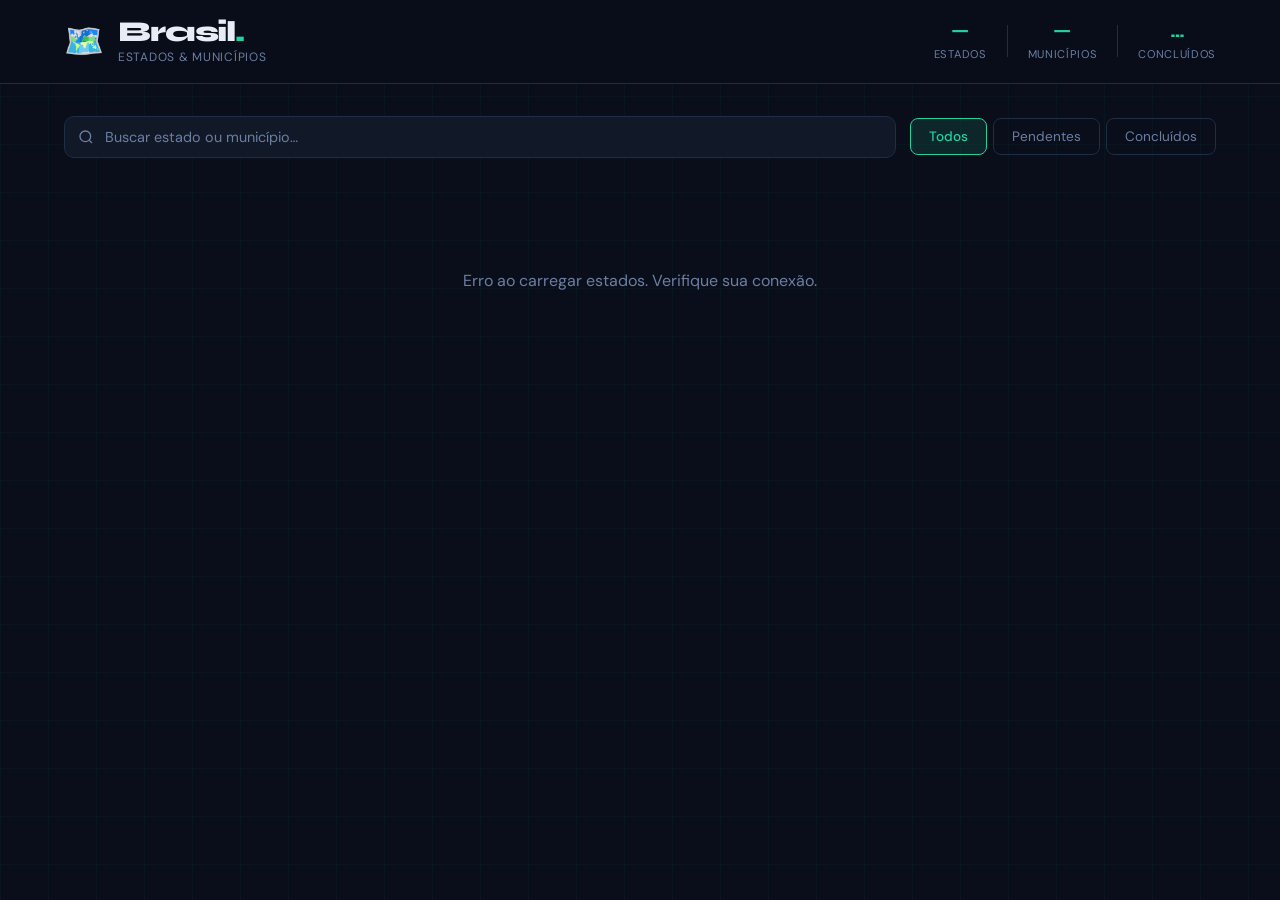
<file: index.html>
<!DOCTYPE html>
<html lang="pt-BR">
<head>
  <meta charset="UTF-8" />
  <meta name="viewport" content="width=device-width, initial-scale=1.0" />
  <title>Brasil · Estados & Municípios</title>
  <link rel="preconnect" href="https://fonts.googleapis.com" />
  <link href="https://fonts.googleapis.com/css2?family=Syne:wght@400;600;700;800&family=DM+Sans:wght@300;400;500&display=swap" rel="stylesheet" />
  <link rel="stylesheet" href="style.css?v=2" />
</head>
<body>
  <div class="bg-grid"></div>

  <header>
    <div class="header-inner">
      <div class="logo">
        <span class="logo-icon">🗺️</span>
        <div>
          <h1>Brasil<span class="dot">.</span></h1>
          <p class="subtitle">Estados &amp; Municípios</p>
        </div>
      </div>
      <div class="stats-bar">
        <div class="stat">
          <span class="stat-num" id="total-states">—</span>
          <span class="stat-label">Estados</span>
        </div>
        <div class="stat-divider"></div>
        <div class="stat">
          <span class="stat-num" id="total-cities">—</span>
          <span class="stat-label">Municípios</span>
        </div>
        <div class="stat-divider"></div>
        <div class="stat">
          <span class="stat-num" id="total-done">0</span>
          <span class="stat-label">Concluídos</span>
        </div>
      </div>
    </div>
  </header>

  <main>
    <div class="controls">
      <div class="search-wrap">
        <svg class="search-icon" viewBox="0 0 24 24" fill="none" stroke="currentColor" stroke-width="2">
          <circle cx="11" cy="11" r="8"/><line x1="21" y1="21" x2="16.65" y2="16.65"/>
        </svg>
        <input type="text" id="search-input" placeholder="Buscar estado ou município…" />
      </div>
      <div class="filter-tabs">
        <button class="tab active" data-filter="all">Todos</button>
        <button class="tab" data-filter="pending">Pendentes</button>
        <button class="tab" data-filter="done">Concluídos</button>
      </div>
    </div>

    <div id="states-container" class="states-grid">
      <div class="loading-state">
        <div class="spinner"></div>
        <p>Carregando estados…</p>
      </div>
    </div>
  </main>

  <!-- Modal principal de municípios -->
  <div id="modal" class="modal hidden">
    <div class="modal-backdrop" id="modal-backdrop"></div>
    <div class="modal-box">
      <div class="modal-header">
        <div>
          <p class="modal-region" id="modal-region"></p>
          <h2 id="modal-title"></h2>
        </div>
        <button class="modal-close" id="modal-close">✕</button>
      </div>
      <div class="modal-actions">
        <div class="modal-search-wrap">
          <svg class="search-icon" viewBox="0 0 24 24" fill="none" stroke="currentColor" stroke-width="2">
            <circle cx="11" cy="11" r="8"/><line x1="21" y1="21" x2="16.65" y2="16.65"/>
          </svg>
          <input type="text" id="city-search" placeholder="Buscar município…" />
        </div>
        <button class="btn-mark-all" id="btn-mark-all">Marcar todos</button>
      </div>
      <div id="cities-container" class="cities-list">
        <div class="loading-state">
          <div class="spinner"></div>
          <p>Carregando municípios…</p>
        </div>
      </div>
    </div>
  </div>

  <!-- Modal de Região (para cidades +300k) -->
  <div id="regiao-modal" class="regiao-modal hidden">
    <div class="regiao-modal-box">
      <div class="regiao-modal-header">
        <div>
          <p class="regiao-modal-sub">Cidade com +300k habitantes</p>
          <h3 id="regiao-city-name"></h3>
        </div>
        <button class="modal-close" id="regiao-modal-close">✕</button>
      </div>
      <p class="regiao-modal-label">Selecione as regiões já pesquisadas (pode marcar várias):</p>
      <div class="regiao-grid">
        <button class="regiao-opt" data-regiao="Norte">⬆️ Norte</button>
        <button class="regiao-opt" data-regiao="Sul">⬇️ Sul</button>
        <button class="regiao-opt" data-regiao="Leste">➡️ Leste</button>
        <button class="regiao-opt" data-regiao="Oeste">⬅️ Oeste</button>
      </div>
      <p class="regiao-modal-error" id="regiao-modal-error">Selecione ao menos uma região</p>
      <button class="regiao-confirmar" id="regiao-confirmar">✓ Confirmar</button>
      <p style="font-size:0.72rem;color:var(--text-muted);text-align:center;margin-top:10px;">Sem regiões selecionadas = desmarcar cidade</p>
    </div>
  </div>

  <script src="app.js?v=2"></script>
</body>
</html>
</file>
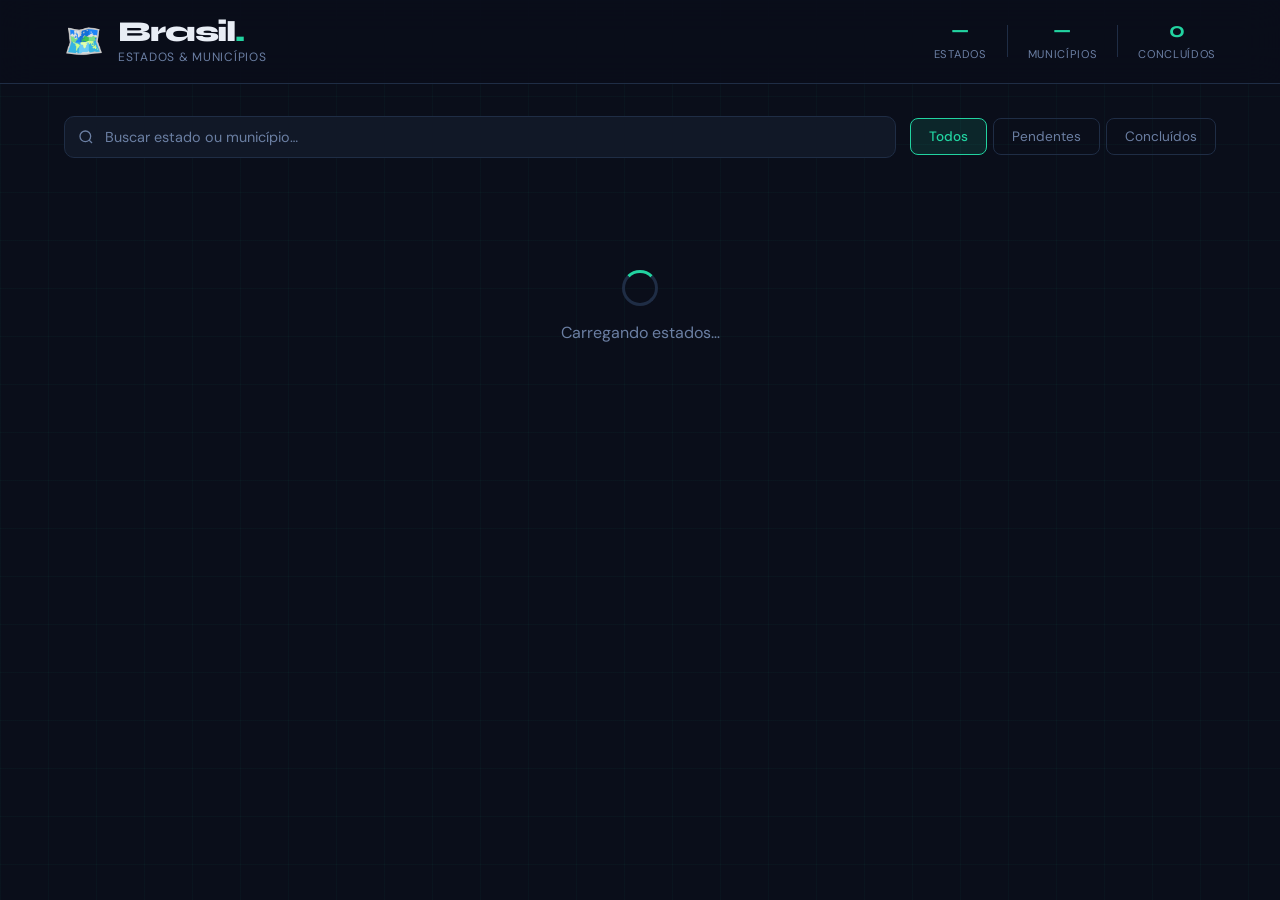
<file: index (2).html>
<!DOCTYPE html>
<html lang="pt-BR">
<head>
  <meta charset="UTF-8" />
  <meta name="viewport" content="width=device-width, initial-scale=1.0" />
  <title>Brasil · Estados & Municípios</title>
  <link rel="preconnect" href="https://fonts.googleapis.com" />
  <link href="https://fonts.googleapis.com/css2?family=Syne:wght@400;600;700;800&family=DM+Sans:wght@300;400;500&display=swap" rel="stylesheet" />
  <link rel="stylesheet" href="style.css" />
</head>
<body>
  <div class="bg-grid"></div>

  <header>
    <div class="header-inner">
      <div class="logo">
        <span class="logo-icon">🗺️</span>
        <div>
          <h1>Brasil<span class="dot">.</span></h1>
          <p class="subtitle">Estados &amp; Municípios</p>
        </div>
      </div>
      <div class="stats-bar">
        <div class="stat">
          <span class="stat-num" id="total-states">—</span>
          <span class="stat-label">Estados</span>
        </div>
        <div class="stat-divider"></div>
        <div class="stat">
          <span class="stat-num" id="total-cities">—</span>
          <span class="stat-label">Municípios</span>
        </div>
        <div class="stat-divider"></div>
        <div class="stat">
          <span class="stat-num" id="total-done">0</span>
          <span class="stat-label">Concluídos</span>
        </div>
      </div>
    </div>
  </header>

  <main>
    <div class="controls">
      <div class="search-wrap">
        <svg class="search-icon" viewBox="0 0 24 24" fill="none" stroke="currentColor" stroke-width="2">
          <circle cx="11" cy="11" r="8"/><line x1="21" y1="21" x2="16.65" y2="16.65"/>
        </svg>
        <input type="text" id="search-input" placeholder="Buscar estado ou município…" />
      </div>
      <div class="filter-tabs">
        <button class="tab active" data-filter="all">Todos</button>
        <button class="tab" data-filter="pending">Pendentes</button>
        <button class="tab" data-filter="done">Concluídos</button>
      </div>
    </div>

    <div id="states-container" class="states-grid">
      <div class="loading-state">
        <div class="spinner"></div>
        <p>Carregando estados…</p>
      </div>
    </div>
  </main>

  <div id="modal" class="modal hidden">
    <div class="modal-backdrop" id="modal-backdrop"></div>
    <div class="modal-box">
      <div class="modal-header">
        <div>
          <p class="modal-region" id="modal-region"></p>
          <h2 id="modal-title"></h2>
        </div>
        <button class="modal-close" id="modal-close">✕</button>
      </div>
      <div class="modal-actions">
        <div class="modal-search-wrap">
          <svg class="search-icon" viewBox="0 0 24 24" fill="none" stroke="currentColor" stroke-width="2">
            <circle cx="11" cy="11" r="8"/><line x1="21" y1="21" x2="16.65" y2="16.65"/>
          </svg>
          <input type="text" id="city-search" placeholder="Buscar município…" />
        </div>
        <button class="btn-mark-all" id="btn-mark-all">Marcar todos</button>
      </div>
      <div id="cities-container" class="cities-list">
        <div class="loading-state">
          <div class="spinner"></div>
          <p>Carregando municípios…</p>
        </div>
      </div>
    </div>
  </div>

  <script src="app.js"></script>
</body>
</html>
</file>
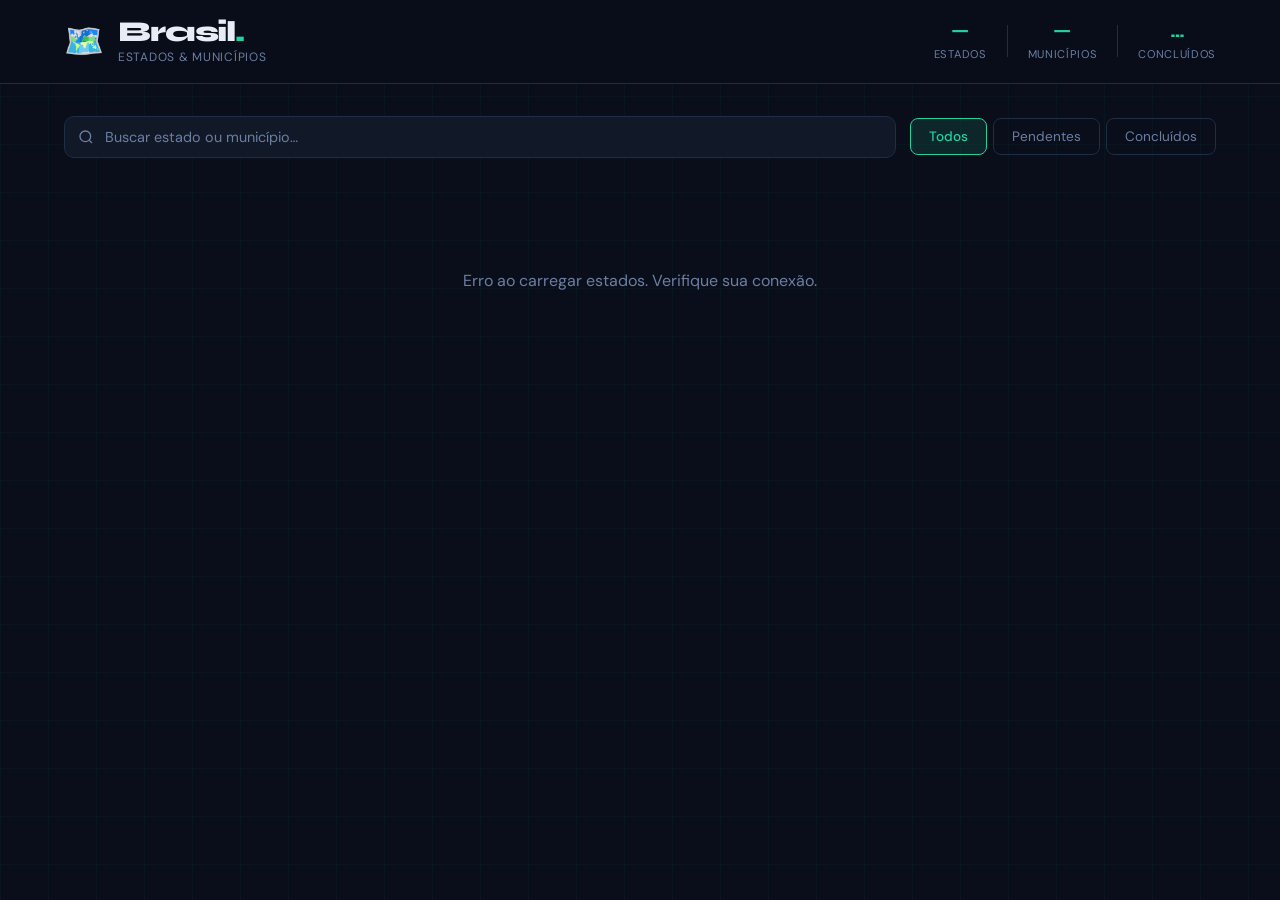
<file: index (3).html>
<!DOCTYPE html>
<html lang="pt-BR">
<head>
  <meta charset="UTF-8" />
  <meta name="viewport" content="width=device-width, initial-scale=1.0" />
  <title>Brasil · Estados & Municípios</title>
  <link rel="preconnect" href="https://fonts.googleapis.com" />
  <link href="https://fonts.googleapis.com/css2?family=Syne:wght@400;600;700;800&family=DM+Sans:wght@300;400;500&display=swap" rel="stylesheet" />
  <link rel="stylesheet" href="style.css" />
</head>
<body>
  <div class="bg-grid"></div>

  <header>
    <div class="header-inner">
      <div class="logo">
        <span class="logo-icon">🗺️</span>
        <div>
          <h1>Brasil<span class="dot">.</span></h1>
          <p class="subtitle">Estados &amp; Municípios</p>
        </div>
      </div>
      <div class="stats-bar">
        <div class="stat">
          <span class="stat-num" id="total-states">—</span>
          <span class="stat-label">Estados</span>
        </div>
        <div class="stat-divider"></div>
        <div class="stat">
          <span class="stat-num" id="total-cities">—</span>
          <span class="stat-label">Municípios</span>
        </div>
        <div class="stat-divider"></div>
        <div class="stat">
          <span class="stat-num" id="total-done">0</span>
          <span class="stat-label">Concluídos</span>
        </div>
      </div>
    </div>
  </header>

  <main>
    <div class="controls">
      <div class="search-wrap">
        <svg class="search-icon" viewBox="0 0 24 24" fill="none" stroke="currentColor" stroke-width="2">
          <circle cx="11" cy="11" r="8"/><line x1="21" y1="21" x2="16.65" y2="16.65"/>
        </svg>
        <input type="text" id="search-input" placeholder="Buscar estado ou município…" />
      </div>
      <div class="filter-tabs">
        <button class="tab active" data-filter="all">Todos</button>
        <button class="tab" data-filter="pending">Pendentes</button>
        <button class="tab" data-filter="done">Concluídos</button>
      </div>
    </div>

    <div id="states-container" class="states-grid">
      <div class="loading-state">
        <div class="spinner"></div>
        <p>Carregando estados…</p>
      </div>
    </div>
  </main>

  <!-- Modal principal de municípios -->
  <div id="modal" class="modal hidden">
    <div class="modal-backdrop" id="modal-backdrop"></div>
    <div class="modal-box">
      <div class="modal-header">
        <div>
          <p class="modal-region" id="modal-region"></p>
          <h2 id="modal-title"></h2>
        </div>
        <button class="modal-close" id="modal-close">✕</button>
      </div>
      <div class="modal-actions">
        <div class="modal-search-wrap">
          <svg class="search-icon" viewBox="0 0 24 24" fill="none" stroke="currentColor" stroke-width="2">
            <circle cx="11" cy="11" r="8"/><line x1="21" y1="21" x2="16.65" y2="16.65"/>
          </svg>
          <input type="text" id="city-search" placeholder="Buscar município…" />
        </div>
        <button class="btn-mark-all" id="btn-mark-all">Marcar todos</button>
      </div>
      <div id="cities-container" class="cities-list">
        <div class="loading-state">
          <div class="spinner"></div>
          <p>Carregando municípios…</p>
        </div>
      </div>
    </div>
  </div>

  <!-- Modal de Região (para cidades +300k) -->
  <div id="regiao-modal" class="regiao-modal hidden">
    <div class="regiao-modal-box">
      <div class="regiao-modal-header">
        <div>
          <p class="regiao-modal-sub">Cidade com +300k habitantes</p>
          <h3 id="regiao-city-name"></h3>
        </div>
        <button class="modal-close" id="regiao-modal-close">✕</button>
      </div>
      <p class="regiao-modal-label">Selecione a região onde os dados foram coletados:</p>
      <div class="regiao-grid">
        <button class="regiao-opt" data-regiao="Norte">⬆️ Norte</button>
        <button class="regiao-opt" data-regiao="Sul">⬇️ Sul</button>
        <button class="regiao-opt" data-regiao="Leste">➡️ Leste</button>
        <button class="regiao-opt" data-regiao="Oeste">⬅️ Oeste</button>
      </div>
      <p class="regiao-modal-error" id="regiao-modal-error">Selecione uma região para continuar</p>
      <button class="regiao-confirmar" id="regiao-confirmar">✓ Confirmar</button>
    </div>
  </div>

  <script src="app.js"></script>
</body>
</html>
</file>
<file: style.css>
/* ── Variables ────────────────────────────── */
:root {
  --bg: #0a0e1a;
  --surface: #111827;
  --surface2: #1a2235;
  --border: #1f2d45;
  --green: #22d3a0;
  --green-dim: rgba(34, 211, 160, 0.12);
  --yellow: #f5c542;
  --text: #e8edf5;
  --text-muted: #6b7fa3;
  --radius: 14px;
  --shadow: 0 4px 32px rgba(0,0,0,0.45);
}

*, *::before, *::after { box-sizing: border-box; margin: 0; padding: 0; }
html { scroll-behavior: smooth; }
body {
  background: var(--bg);
  color: var(--text);
  font-family: 'DM Sans', sans-serif;
  min-height: 100vh;
  overflow-x: hidden;
}

/* ── BG Grid ────────────────────────────────── */
.bg-grid {
  position: fixed; inset: 0; z-index: 0; pointer-events: none;
  background-image:
    linear-gradient(rgba(34, 211, 160, 0.035) 1px, transparent 1px),
    linear-gradient(90deg, rgba(34, 211, 160, 0.035) 1px, transparent 1px);
  background-size: 48px 48px;
}

/* ── Header ─────────────────────────────────── */
header {
  position: sticky; top: 0; z-index: 100;
  background: rgba(10,14,26,0.85);
  backdrop-filter: blur(18px);
  border-bottom: 1px solid var(--border);
}
.header-inner {
  max-width: 1200px; margin: 0 auto;
  padding: 18px 24px;
  display: flex; align-items: center; justify-content: space-between;
  gap: 20px; flex-wrap: wrap;
}
.logo { display: flex; align-items: center; gap: 14px; }
.logo-icon { font-size: 2rem; }
.logo h1 {
  font-family: 'Syne', sans-serif;
  font-size: 1.8rem; font-weight: 800;
  letter-spacing: -0.04em; line-height: 1;
}
.dot { color: var(--green); }
.logo .subtitle { font-size: 0.75rem; color: var(--text-muted); margin-top: 2px; letter-spacing: 0.06em; text-transform: uppercase; }

.stats-bar { display: flex; align-items: center; gap: 20px; }
.stat { text-align: center; }
.stat-num {
  display: block;
  font-family: 'Syne', sans-serif;
  font-size: 1.35rem; font-weight: 700;
  color: var(--green); line-height: 1;
}
.stat-label { font-size: 0.7rem; color: var(--text-muted); text-transform: uppercase; letter-spacing: 0.06em; }
.stat-divider { width: 1px; height: 32px; background: var(--border); }

/* ── Main ───────────────────────────────────── */
main {
  position: relative; z-index: 1;
  max-width: 1200px; margin: 0 auto;
  padding: 32px 24px 80px;
}

/* ── Controls ───────────────────────────────── */
.controls {
  display: flex; gap: 14px; align-items: center;
  margin-bottom: 32px; flex-wrap: wrap;
}
.search-wrap { position: relative; flex: 1; min-width: 220px; }
.search-icon {
  position: absolute; left: 14px; top: 50%; transform: translateY(-50%);
  width: 16px; height: 16px; color: var(--text-muted);
}
#search-input {
  width: 100%; padding: 11px 14px 11px 40px;
  background: var(--surface); border: 1px solid var(--border);
  border-radius: 10px; color: var(--text); font-size: 0.9rem;
  font-family: 'DM Sans', sans-serif;
  outline: none; transition: border-color 0.2s, box-shadow 0.2s;
}
#search-input::placeholder { color: var(--text-muted); }
#search-input:focus { border-color: var(--green); box-shadow: 0 0 0 3px rgba(34,211,160,0.12); }

.filter-tabs { display: flex; gap: 6px; }
.tab {
  padding: 9px 18px; border-radius: 8px; border: 1px solid var(--border);
  background: transparent; color: var(--text-muted); font-family: 'DM Sans', sans-serif;
  font-size: 0.85rem; cursor: pointer; transition: all 0.18s;
}
.tab:hover { color: var(--text); border-color: #2a3a55; }
.tab.active {
  background: var(--green-dim); border-color: var(--green);
  color: var(--green); font-weight: 500;
}

/* ── States Grid ────────────────────────────── */
.states-grid {
  display: grid;
  grid-template-columns: repeat(auto-fill, minmax(230px, 1fr));
  gap: 14px;
}
.loading-state {
  grid-column: 1 / -1;
  display: flex; flex-direction: column; align-items: center;
  justify-content: center; gap: 16px; padding: 80px 20px;
  color: var(--text-muted);
}
.spinner {
  width: 36px; height: 36px;
  border: 3px solid var(--border); border-top-color: var(--green);
  border-radius: 50%; animation: spin 0.8s linear infinite;
}
@keyframes spin { to { transform: rotate(360deg); } }

/* ── State Card ─────────────────────────────── */
.state-card {
  background: var(--surface);
  border: 1px solid var(--border);
  border-radius: var(--radius);
  padding: 20px;
  cursor: pointer;
  transition: transform 0.18s, border-color 0.18s, box-shadow 0.18s;
  display: flex; flex-direction: column; gap: 12px;
  animation: fadeUp 0.4s ease both;
}
.state-card:hover { transform: translateY(-3px); border-color: #2a3a55; box-shadow: var(--shadow); }
.state-card.done {
  border-color: rgba(34, 211, 160, 0.3);
  background: linear-gradient(135deg, var(--surface) 70%, rgba(34,211,160,0.06));
}
@keyframes fadeUp {
  from { opacity: 0; transform: translateY(16px); }
  to   { opacity: 1; transform: translateY(0); }
}
.card-top { display: flex; align-items: flex-start; justify-content: space-between; gap: 8px; }
.state-abbr { font-family: 'Syne', sans-serif; font-size: 1.5rem; font-weight: 800; color: var(--green); line-height: 1; }
.state-name { font-size: 0.9rem; font-weight: 500; line-height: 1.3; margin-top: 4px; color: var(--text); }
.state-region { font-size: 0.7rem; color: var(--text-muted); text-transform: uppercase; letter-spacing: 0.06em; margin-top: 2px; }
.done-badge {
  background: var(--green-dim); color: var(--green);
  border-radius: 6px; padding: 3px 8px; font-size: 0.7rem;
  font-weight: 600; letter-spacing: 0.04em;
  opacity: 0; transition: opacity 0.2s; white-space: nowrap;
}
.state-card.done .done-badge { opacity: 1; }
.card-bottom { display: flex; align-items: center; justify-content: space-between; }
.city-count { font-size: 0.78rem; color: var(--text-muted); }
.progress-wrap { flex: 1; margin-left: 12px; height: 4px; background: var(--border); border-radius: 99px; overflow: hidden; }
.progress-bar { height: 100%; background: var(--green); border-radius: 99px; transition: width 0.4s ease; width: 0%; }

/* ── Modal principal ────────────────────────── */
.modal { position: fixed; inset: 0; z-index: 200; display: flex; align-items: center; justify-content: center; padding: 40px 24px; }
.modal.hidden { display: none; }
.modal-backdrop { position: absolute; inset: 0; background: rgba(0,0,0,0.6); backdrop-filter: blur(4px); }
.modal-box {
  position: relative; z-index: 1;
  background: var(--surface); border: 1px solid var(--border);
  border-radius: 20px; width: 100%; max-width: 680px;
  height: 65vh; max-height: 580px;
  display: flex; flex-direction: column; overflow: hidden;
  animation: scaleIn 0.22s cubic-bezier(0.34, 1.4, 0.64, 1);
}
@keyframes scaleIn {
  from { transform: scale(0.94); opacity: 0; }
  to   { transform: scale(1); opacity: 1; }
}
.modal-header { padding: 24px 24px 0; display: flex; align-items: flex-start; justify-content: space-between; gap: 12px; }
.modal-region { font-size: 0.7rem; color: var(--text-muted); text-transform: uppercase; letter-spacing: 0.08em; }
.modal-header h2 { font-family: 'Syne', sans-serif; font-size: 1.5rem; font-weight: 800; margin-top: 2px; }
.modal-close {
  background: var(--surface2); border: 1px solid var(--border);
  border-radius: 8px; width: 34px; height: 34px; font-size: 0.8rem;
  color: var(--text-muted); cursor: pointer; transition: color 0.2s, border-color 0.2s; flex-shrink: 0;
}
.modal-close:hover { color: var(--text); border-color: #3a4a65; }
.modal-actions {
  padding: 16px 24px; display: flex; gap: 10px; align-items: center;
  border-bottom: 1px solid var(--border);
}
.modal-search-wrap { position: relative; flex: 1; }
.modal-search-wrap .search-icon { left: 12px; }
#city-search {
  width: 100%; padding: 9px 12px 9px 36px;
  background: var(--surface2); border: 1px solid var(--border);
  border-radius: 8px; color: var(--text); font-size: 0.85rem;
  font-family: 'DM Sans', sans-serif; outline: none; transition: border-color 0.2s;
}
#city-search::placeholder { color: var(--text-muted); }
#city-search:focus { border-color: var(--green); }
.btn-mark-all {
  padding: 9px 16px; border-radius: 8px;
  background: var(--green-dim); border: 1px solid rgba(34,211,160,0.3);
  color: var(--green); font-family: 'DM Sans', sans-serif;
  font-size: 0.82rem; font-weight: 500; cursor: pointer; transition: background 0.2s; white-space: nowrap;
}
.btn-mark-all:hover { background: rgba(34,211,160,0.2); }

/* ── Cities List ────────────────────────────── */
.cities-list { overflow-y: auto; flex: 1; padding: 12px 16px 16px; display: flex; flex-direction: column; gap: 4px; }
.cities-list::-webkit-scrollbar { width: 4px; }
.cities-list::-webkit-scrollbar-thumb { background: var(--border); border-radius: 99px; }

.city-item {
  display: flex; align-items: center; gap: 10px;
  padding: 10px 12px; border-radius: 8px; cursor: pointer;
  transition: background 0.15s; border: 1px solid transparent;
}
.city-item:hover { background: var(--surface2); border-color: var(--border); }
.city-item.done { background: var(--green-dim); border-color: rgba(34,211,160,0.2); }

.city-check {
  width: 20px; height: 20px; border-radius: 6px; flex-shrink: 0;
  border: 2px solid var(--border); background: var(--surface);
  display: flex; align-items: center; justify-content: center; transition: all 0.18s;
}
.city-item.done .city-check { background: var(--green); border-color: var(--green); }
.city-check svg { display: none; }
.city-item.done .city-check svg { display: block; }
.city-name { font-size: 0.88rem; flex: 1; }
.city-item.done .city-name { color: var(--green); }

/* Tags de cidade grande e região */
.city-big-tag {
  font-size: 0.65rem; font-weight: 700; letter-spacing: 0.04em;
  background: rgba(245,197,66,0.12); color: var(--yellow);
  border: 1px solid rgba(245,197,66,0.25);
  border-radius: 5px; padding: 2px 7px; white-space: nowrap;
}
.city-regiao-tag {
  font-size: 0.65rem; font-weight: 700; letter-spacing: 0.04em;
  background: var(--green-dim); color: var(--green);
  border: 1px solid rgba(34,211,160,0.3);
  border-radius: 5px; padding: 2px 7px; white-space: nowrap;
}

/* ── Modal de Região ────────────────────────── */
.regiao-modal {
  position: fixed; inset: 0; z-index: 300;
  display: flex; align-items: center; justify-content: center;
  padding: 24px; background: rgba(0,0,0,0.5); backdrop-filter: blur(6px);
}
.regiao-modal.hidden { display: none; }
.regiao-modal-box {
  background: var(--surface); border: 1px solid var(--border);
  border-radius: 18px; width: 100%; max-width: 420px;
  padding: 28px; animation: scaleIn 0.2s cubic-bezier(0.34, 1.4, 0.64, 1);
}
.regiao-modal-header { display: flex; align-items: flex-start; justify-content: space-between; margin-bottom: 20px; }
.regiao-modal-sub { font-size: 0.7rem; color: var(--yellow); text-transform: uppercase; letter-spacing: 0.08em; margin-bottom: 4px; }
.regiao-modal-header h3 { font-family: 'Syne', sans-serif; font-size: 1.3rem; font-weight: 800; }
.regiao-modal-label { font-size: 0.82rem; color: var(--text-muted); margin-bottom: 14px; }

.regiao-grid { display: grid; grid-template-columns: 1fr 1fr; gap: 8px; margin-bottom: 16px; }
.regiao-opt {
  padding: 14px 10px; border-radius: 10px;
  border: 1px solid var(--border); background: var(--surface2);
  color: var(--text-muted); font-family: 'DM Sans', sans-serif;
  font-size: 0.9rem; cursor: pointer; transition: all 0.18s; text-align: center;
}
.regiao-opt:hover { border-color: #2a3a55; color: var(--text); background: #1e2d45; }
.regiao-opt.active {
  background: var(--green-dim); border-color: var(--green);
  color: var(--green); font-weight: 600;
}

.regiao-modal-error {
  font-size: 0.78rem; color: #f87171;
  margin-bottom: 12px; display: none;
}
.regiao-confirmar {
  width: 100%; padding: 13px;
  background: linear-gradient(135deg, #22d3a0, #16a87e);
  border: none; border-radius: 10px;
  font-family: 'Syne', sans-serif; font-size: 0.95rem; font-weight: 700;
  color: #050d14; cursor: pointer;
  transition: transform 0.2s, box-shadow 0.2s;
}
.regiao-confirmar:hover { transform: translateY(-2px); box-shadow: 0 8px 20px rgba(34,211,160,0.25); }

/* ── Empty ──────────────────────────────────── */
.empty-msg { text-align: center; color: var(--text-muted); padding: 40px 20px; font-size: 0.9rem; }

/* ── Responsive ─────────────────────────────── */
@media (max-width: 600px) {
  .header-inner { gap: 12px; }
  .logo h1 { font-size: 1.4rem; }
  .stat-num { font-size: 1.1rem; }
  main { padding: 24px 16px 60px; }
  .states-grid { grid-template-columns: repeat(auto-fill, minmax(160px, 1fr)); gap: 10px; }
  .modal-box { max-height: 92vh; }
  .regiao-grid { grid-template-columns: 1fr 1fr; }
}
</file>
